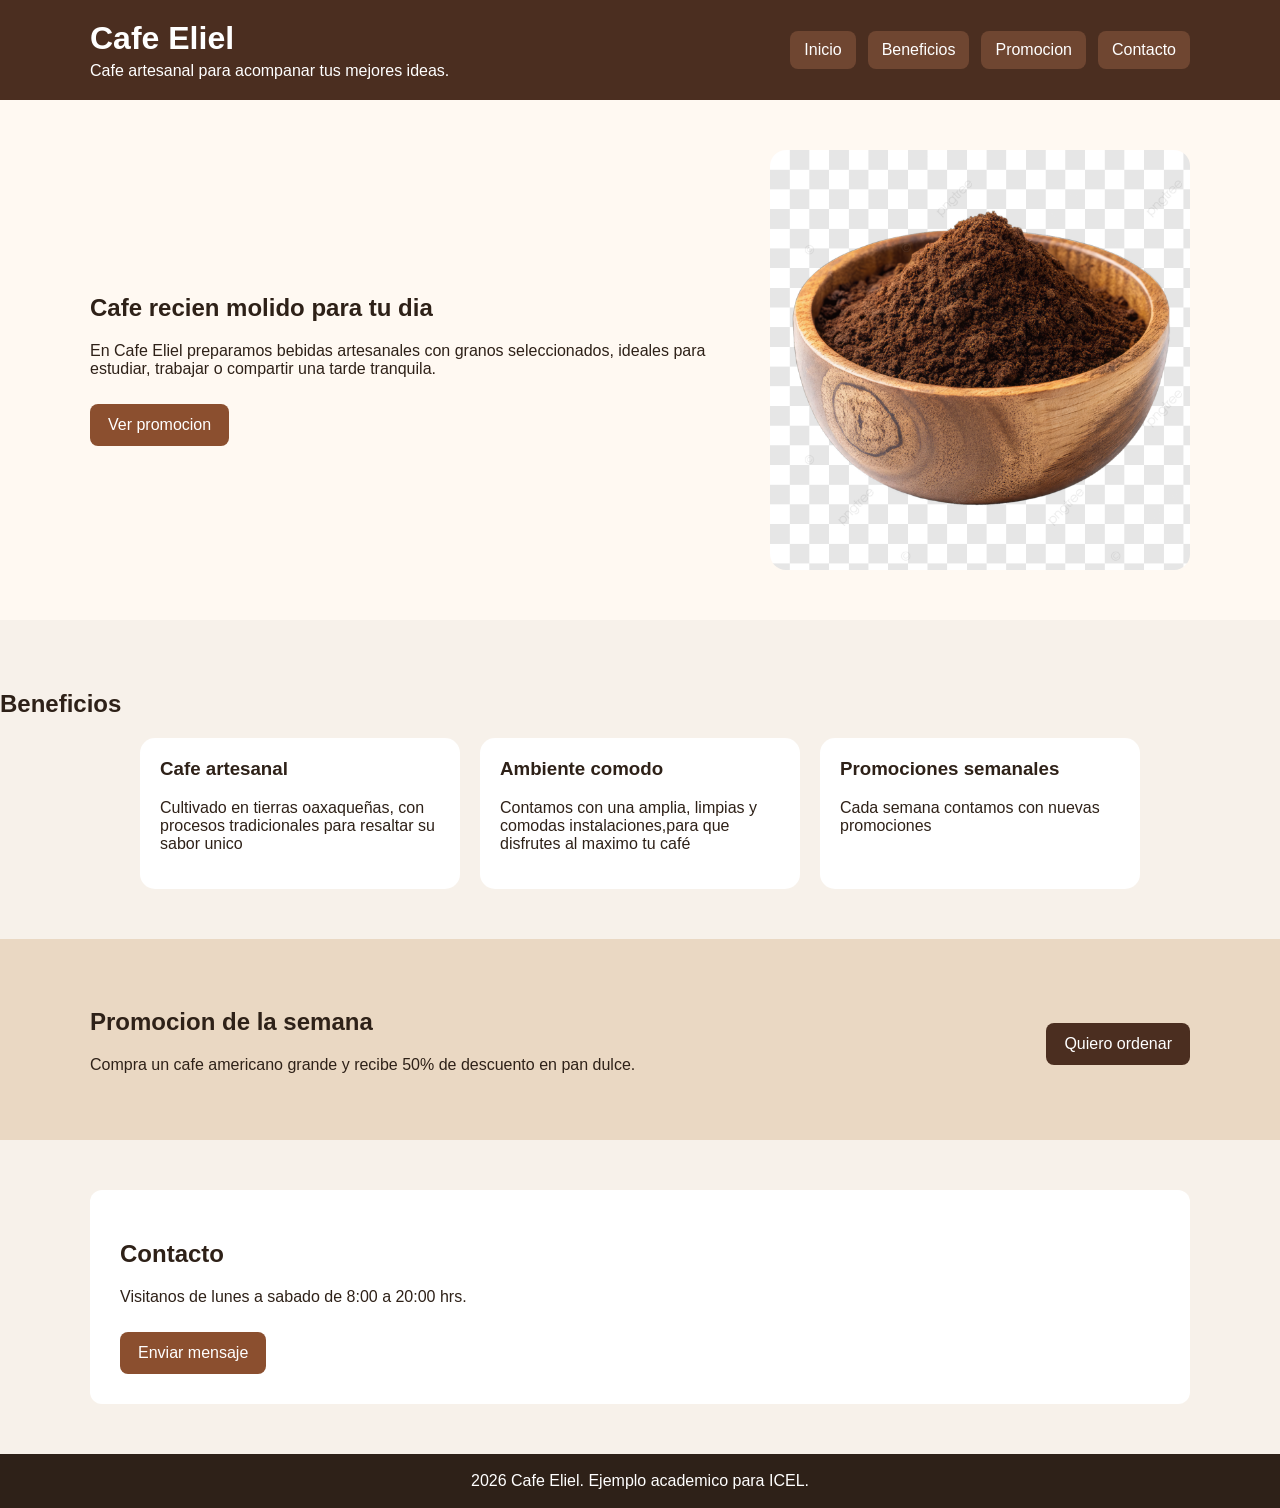
<file: index.html>
<!DOCTYPE html>
<html lang="es">
<head>
    <meta charset="UTF-8">
    <meta name="viewport" content="width=device-width, initial-scale=1.0">
    <title>Cafe Eliel</title>
    <link rel="stylesheet" href="css/style.css">
</head>
<body>
    <header class="encabezado">
        <div class="contenedor encabezado-contenido">
            <div>
                <h1>Cafe Eliel</h1>
                <p>Cafe artesanal para acompanar tus mejores ideas.</p>
            </div>

            <nav class="menu">
                <a href="#presentacion">Inicio</a>
                <a href="#beneficios">Beneficios</a>
                <a href="#promocion">Promocion</a>
                <a href="#contacto">Contacto</a>
            </nav>
        </div>
    </header>

    <section>
        <section id="presentacion" class="seccion presentacion">
            <div class="contenedor presentacion-contenido">
                <div class="texto-presentacion">
                    <h2>Cafe recien molido para tu dia</h2>
                    <p>
                        En Cafe Eliel preparamos bebidas artesanales con granos seleccionados,
                        ideales para estudiar, trabajar o compartir una tarde tranquila.
                    </p>
                    <a class="boton" href="#promocion">Ver promocion</a>
                </div>

                <img class="imagen-principal" src="img/cafe-presentacion.png" alt="Taza de cafe artesanal">
            </div>
        </section>

    <section id="beneficios" class="seccion">
    
        <class="contenedor">
            <h2>Beneficios</h2>
            <div class="tarjetas">
                <article class="tarjeta">
                    <h3>Cafe artesanal</h3>
                    <p>Cultivado en tierras oaxaqueñas, con procesos tradicionales para resaltar su sabor unico</p>
                </article>

                <article class="tarjeta">
                    <h3>Ambiente comodo</h3>
                    <p>Contamos con una amplia, limpias y comodas instalaciones,para que disfrutes al maximo tu café
                </article>

                <article class="tarjeta">
                    <h3>Promociones semanales</h3>
                    <p>Cada semana contamos con nuevas promociones</p>
                </article>
                </div>
         </section>
        <section id="promocion" class="seccion promocion">
            <div class="contenedor promocion-contenido">
                <div>
                    <h2>Promocion de la semana</h2>
                    <p>Compra un cafe americano grande y recibe 50% de descuento en pan dulce.</p>
                </div>
                <a class="boton boton-secundario" href="#contacto">Quiero ordenar</a>
            </div>
        </section>

        <section id="contacto" class="seccion">
            <div class="contenedor contacto">
                <h2>Contacto</h2>
                <p>Visitanos de lunes a sabado de 8:00 a 20:00 hrs.</p>
                <a class="boton" href="mailto:contacto@cafeeliel.com">Enviar mensaje</a>
            </div>
        </section>
    </main>

    <footer class="pie">
        <p>2026 Cafe Eliel. Ejemplo academico para ICEL.</p>
    </footer>
</body>
</html>
</file>
<file: css/style.css>
* {
    box-sizing: border-box;
}

body {
    margin: 0;
    font-family: Arial, sans-serif;
    background-color: #f7f1ea;
    color: #2e2118;
}

.contenedor {
    width: 90%;
    max-width: 1100px;
    margin: 0 auto;
}

.encabezado {
    background-color: #4b2e20;
    color: white;
    padding: 20px 0;
}

.encabezado-contenido {
    display: flex;
    justify-content: space-between;
    align-items: center;
    gap: 20px;
    flex-wrap: wrap;
}

.encabezado h1 {
    margin: 0;
}

.encabezado p {
    margin: 5px 0 0;
}

.menu {
    display: flex;
    gap: 12px;
    flex-wrap: wrap;
}

.menu a {
    color: white;
    text-decoration: none;
    background-color: #6f4631;
    padding: 10px 14px;
    border-radius: 8px;
}

.menu a:hover {
    background-color: #d6a15f;
    color: #2e2118;
}

.seccion {
    padding: 50px 0;
}

.presentacion {
    background-color: #fff9f2;
}

.presentacion-contenido {
    display: flex;
    align-items: center;
    justify-content: space-between;
    gap: 30px;
    flex-wrap: wrap;
}

.texto-presentacion {
    flex: 1 1 320px;
}

.imagen-principal {
    width: 100%;
    max-width: 420px;
    border-radius: 16px;
}

.boton {
    display: inline-block;
    background-color: #8b4f2f;
    color: white;
    text-decoration: none;
    padding: 12px 18px;
    border-radius: 8px;
    margin-top: 10px;
}

.boton:hover {
    background-color: #d6a15f;
    color: #2e2118;
}



.promocion {
    background-color: #ead8c3;
}

.promocion-contenido {
    display: flex;
    justify-content: space-between;
    align-items: center;
    gap: 20px;
    flex-wrap: wrap;
}

.boton-secundario {
    background-color: #4b2e20;
}

.contacto {
    background-color: white;
    padding: 30px;
    border-radius: 12px;
}

.pie {
    background-color: #2e2118;
    color: white;
    text-align: center;
    padding: 18px;
}

.pie p {
    margin: 0;
}

.tarjetas {
    display: flex;
    gap: 20px;
    justify-content: center;
    flex-wrap: wrap;
}

.tarjeta{
    background-color: white;
    width:33%;
    max-width:320px;
    padding:20px;
    border-radius:15px;
}

.tarjeta  h3{
    margin-top: 0px;
}

@media(max-width: 700px){
    .encabezado-contenido,
    .presentacion-contenido,
    .promocion-contenido{
        flex-direction:column;
        align-items: flex-start;
    }
    .menu a{
        width:100%;
        text-align:center;
    }
    .tarjeta{
        width:100%
    }
    .seccion{
        padding:35px;
    }

}
</file>
